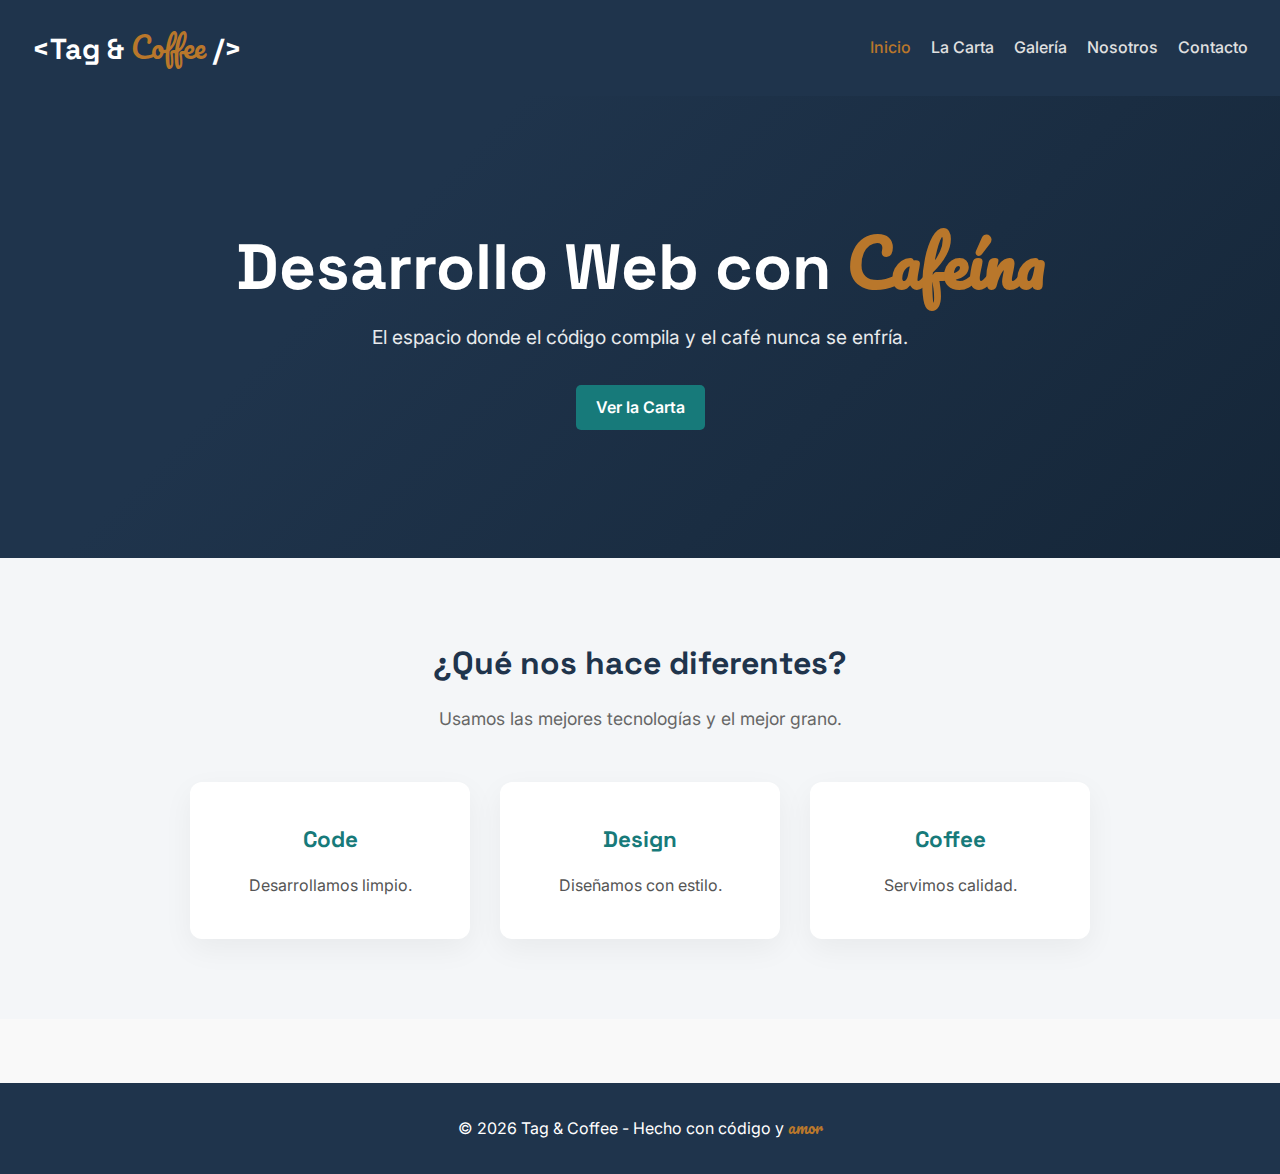
<file: src/index.html>
<!DOCTYPE html>
<html lang="es">
<head>
  <meta charset="UTF-8">
  <meta name="viewport" content="width=device-width, initial-scale=1.0">
  <title>Tag & Coffee | Inicio</title>

  <link rel="stylesheet" href="css/main.css">
  <link rel="stylesheet" href="css/home.css">
</head>
<body>

<header>
  <h1>&lt;Tag & <span>Coffee</span> /&gt;</h1>

  <nav>
    <ul>
      <li><a href="index.html" class="active">Inicio</a></li>
      <li><a href="menu.html">La Carta</a></li>
      <li><a href="gallery.html">Galería</a></li>
      <li><a href="about.html">Nosotros</a></li>
      <li><a href="contact.html">Contacto</a></li>
    </ul>
  </nav>
</header>

<main>

  <section class="hero-section">
    <div class="hero-content">
      <h2>Desarrollo Web con <span class="text-handwritten">Cafeína</span></h2>
      <p>El espacio donde el código compila y el café nunca se enfría.</p>

      <a href="menu.html" class="btn">Ver la Carta</a>
    </div>
  </section>

  <section class="features">
    <h3>¿Qué nos hace diferentes?</h3>
    <p>Usamos las mejores tecnologías y el mejor grano.</p>

    <div class="cards-container">
      <article class="card">
        <h4>Code</h4>
        <p>Desarrollamos limpio.</p>
      </article>
      <article class="card">
        <h4>Design</h4>
        <p>Diseñamos con estilo.</p>
      </article>
      <article class="card">
        <h4>Coffee</h4>
        <p>Servimos calidad.</p>
      </article>
    </div>
  </section>

</main>

<footer>
  <p>&copy; 2026 Tag & Coffee - Hecho con código y <span class="text-handwritten">amor</span></p>
</footer>

</body>
</html>
</file>
<file: src/css/main.css>
/* =========================================
   1. IMPORTS & FUENTES
   ========================================= */
/* Importamos Inter (Texto), Space Grotesk (Títulos) y Pacifico (Acentos) */
@import url('https://fonts.googleapis.com/css2?family=Inter:wght@400;600&family=Pacifico&family=Space+Grotesk:wght@500;700&display=swap');

/* =========================================
   2. VARIABLES (DESIGN SYSTEM)
   ========================================= */
:root {
    /* --- Paleta Oficial (Por Carlos) --- */
    --primary:      #1F344C;  /* Azul noche: Branding, Headers */
    --accent:       #177A7A;  /* Verde teal: Botones, Links */
    --coffee:       #B9772B;  /* Café tostado: Detalles cálidos */
    --neutral:      #D9D9D9;  /* Gris claro: Fondos secundarios, cards */

    /* --- Colores UI --- */
    --text-dark:    #222222;
    --text-light:   #FFFFFF;  /* Blanco puro */
    --hover-dark:   #152638;  /* Para hover del primario */
    --success:      #2E8B57;
    --error:        #C0392B;

    /* --- Tipografías --- */
    --font-heading: 'Space Grotesk', sans-serif;
    --font-body:    'Inter', sans-serif;
    --font-script:  'Pacifico', cursive; /* Solo detalles */
}

/* =========================================
   3. RESET & BASE
   ========================================= */
* {
    margin: 0;
    padding: 0;
    box-sizing: border-box;
}

body {
    font-family: var(--font-body);
    color: var(--text-dark);
    /* Usamos un blanco roto o el gris muy suave para el fondo general */
    background-color: #F9F9F9;
    line-height: 1.6;
}

/* =========================================
   4. TIPOGRAFÍA
   ========================================= */
h1, h2, h3, h4 {
    font-family: var(--font-heading);
    color: var(--primary);
    margin-bottom: 1rem;
}

/* Clase de utilidad para el toque "Coffee" (Script) */
.text-handwritten {
    font-family: var(--font-script);
    color: var(--coffee);
}

a {
    text-decoration: none;
    color: var(--accent);
    transition: color 0.3s ease;
}

a:hover {
    color: var(--hover-dark);
}

/* =========================================
   5. COMPONENTES GLOBALES (Header, Footer, Botones)
   ========================================= */

/* --- Botones (Estándar para todos) --- */
.btn {
    display: inline-block;
    padding: 10px 20px;
    background-color: var(--accent);
    color: var(--text-light);
    border-radius: 5px;
    font-weight: 600;
    border: none;
    cursor: pointer;
    transition: background 0.3s ease;
}

.btn:hover {
    background-color: var(--primary);
    color: var(--text-light);
}

/* --- Header & Nav --- */
header {
    background-color: var(--primary);
    /* ANTES: padding: 1rem 2rem; */
    /* AHORA: Le damos más espacio vertical */
    padding: 1.5rem 2rem;
    display: flex;
    justify-content: space-between;
    align-items: center;
    /* Una sombra un poco más sutil queda más elegante */
    box-shadow: 0 2px 10px rgba(0,0,0,0.1);
}

header h1 {
    color: var(--text-light);
    margin: 0;
    font-size: 1.8rem;
}

/* El detalle "Coffee" en el logo */
header h1 span {
    font-family: var(--font-script);
    color: var(--coffee);
    font-weight: 400;
}

nav ul {
    display: flex;
    list-style: none;
    gap: 20px;
}

nav a {
    color: #E0E0E0; /* Un blanco un poco apagado */
    font-weight: 500;
}

nav a:hover, nav a.active {
    color: var(--coffee); /* Hover cálido */
}

/* --- Footer --- */
footer {
    background-color: var(--primary);
    color: var(--text-light);
    text-align: center;
    padding: 2rem;
    margin-top: 4rem;
}
</file>
<file: src/css/home.css>
/* css/home.css - Versión "Pretty" */

/* --- SECCIÓN HERO (Portada) --- */
.hero-section {
    /* Usamos un degradado sutil con los azules de la marca para darle profundidad */
    background: linear-gradient(135deg, var(--primary) 30%, var(--hover-dark) 100%);
    /* IMPORTANTE: Texto blanco para que se lea sobre el fondo oscuro */
    color: #FFFFFF;
    /* Mucho más "aire" vertical para que respire */
    padding: 8rem 2rem;
    text-align: center;
}

.hero-content h2 {
    /* Título mucho más grande e impactante */
    color: #FFFFFF;
    font-size: 4rem;
    font-weight: 700;
    margin-bottom: 1rem;
    line-height: 1.2;
}

.hero-content p {
    font-size: 1.2rem;
    margin-bottom: 2rem;
    opacity: 0.9; /* Un poco de transparencia queda elegante */
}

/* --- SECCIÓN CARACTERÍSTICAS (Las cartas) --- */
.features {
    padding: 5rem 2rem;
    text-align: center;
    /* Fondo gris claro para diferenciar la sección */
    background-color: #F4F6F8;
}

.features h3 {
    font-size: 2rem;
    margin-bottom: 1rem;
}

.features > p {
    margin-bottom: 3rem;
    color: #666;
    font-size: 1.1rem;
}

.cards-container {
    display: flex;
    justify-content: center;
    gap: 30px; /* Más espacio entre cartas */
    flex-wrap: wrap;
    max-width: 1200px;
    margin: 0 auto;
}

.card {
    /* AHORA: Fondo blanco para que resalte sobre el fondo gris de la sección */
    background-color: var(--text-light);
    padding: 2.5rem 2rem;
    border-radius: 12px; /* Bordes más redondeados */
    width: 280px;
    /* Sombra suave y moderna */
    box-shadow: 0 10px 30px rgba(0,0,0,0.05);
    transition: transform 0.3s ease, box-shadow 0.3s ease;
}

/* Un pequeño efecto al pasar el ratón por encima de las cartas */
.card:hover {
    transform: translateY(-5px);
    box-shadow: 0 15px 35px rgba(0,0,0,0.1);
}

.card h4 {
    color: var(--accent); /* El verde teal */
    font-size: 1.4rem;
    margin-bottom: 1rem;
}

.card p {
    color: #555;
}
</file>
